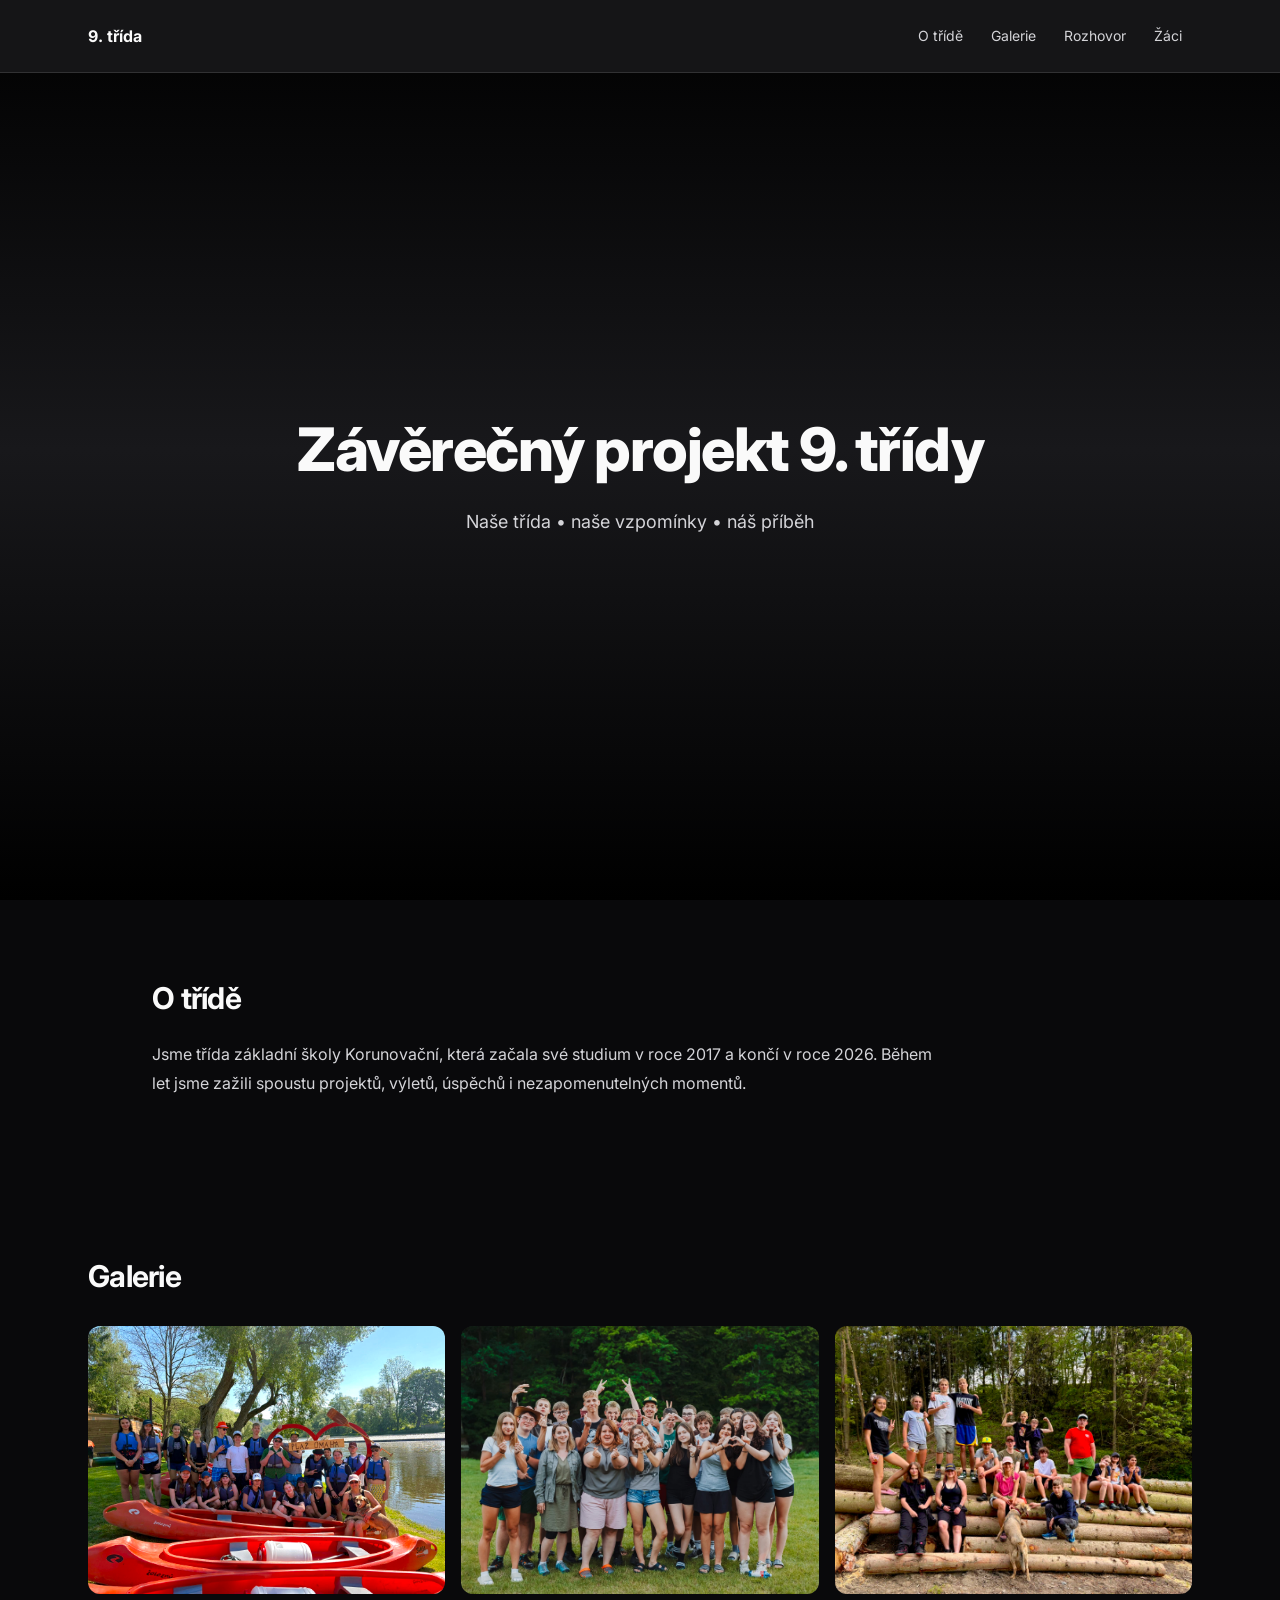
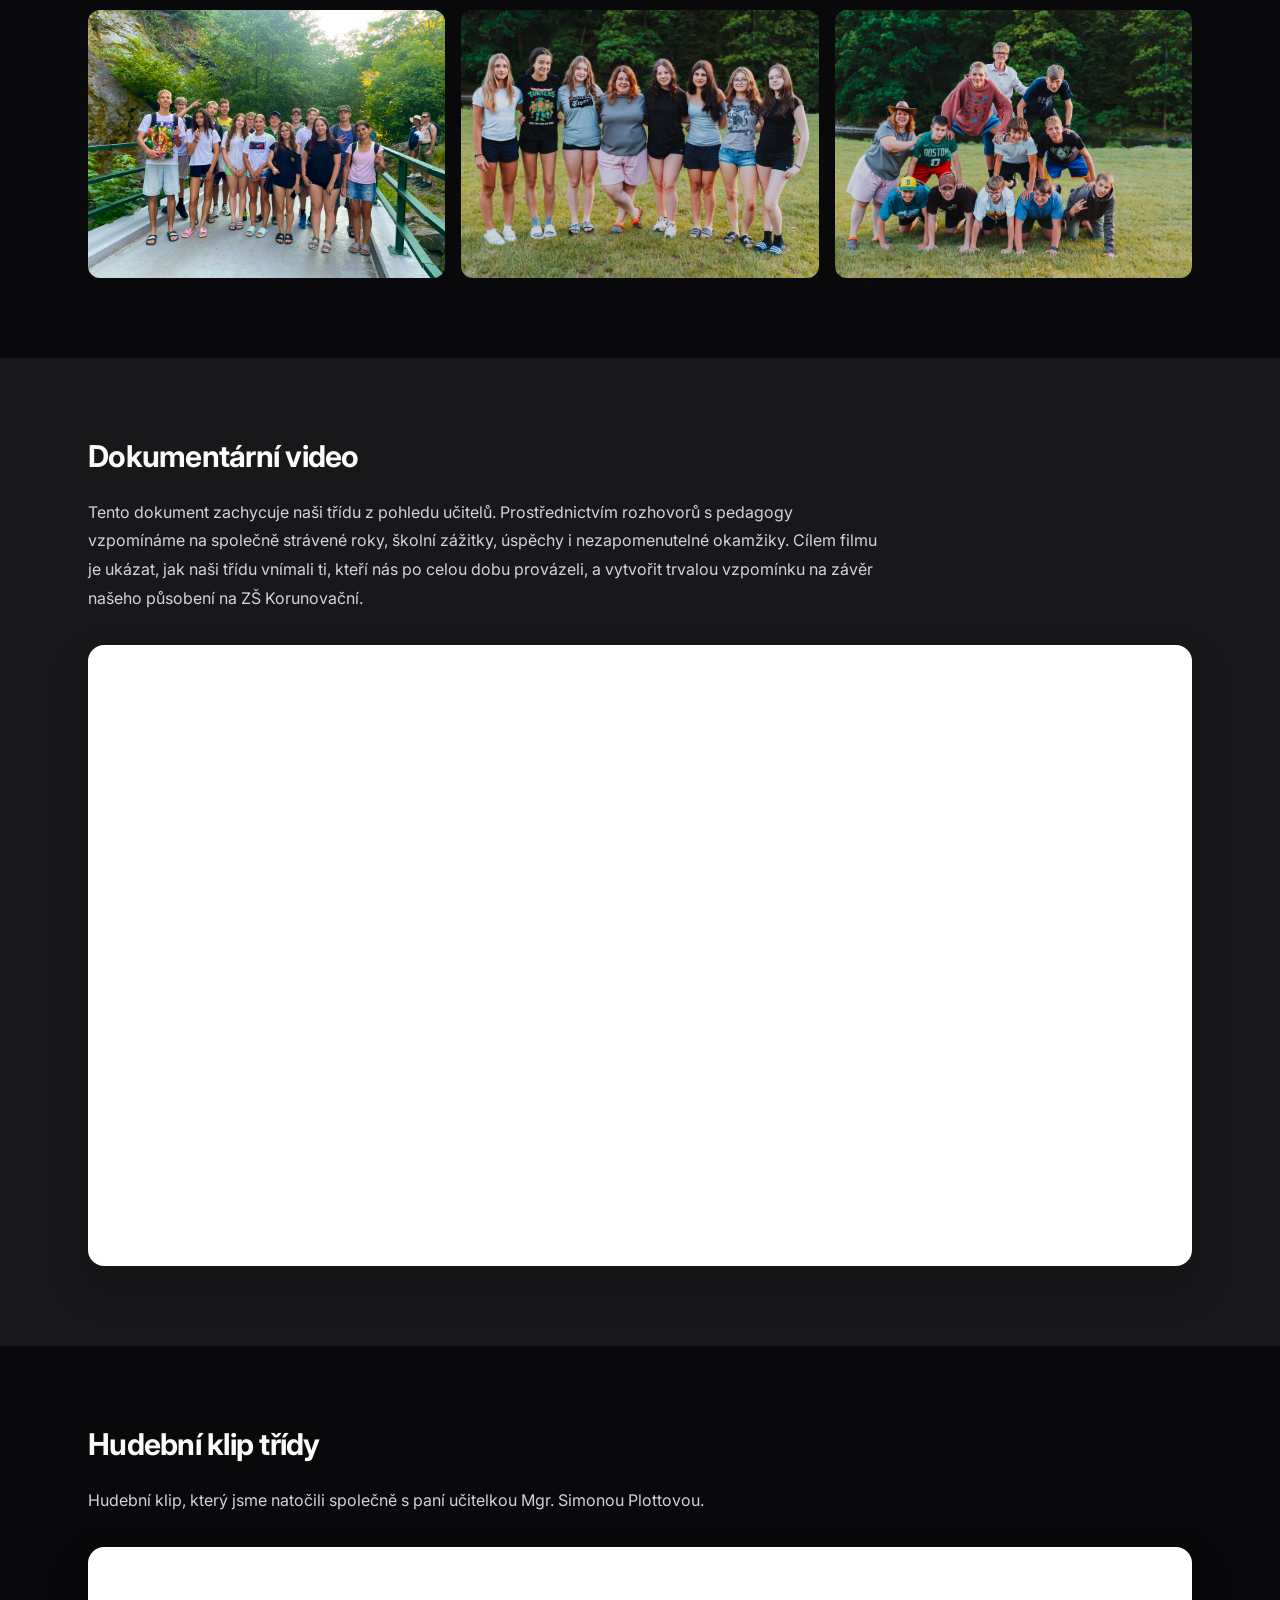
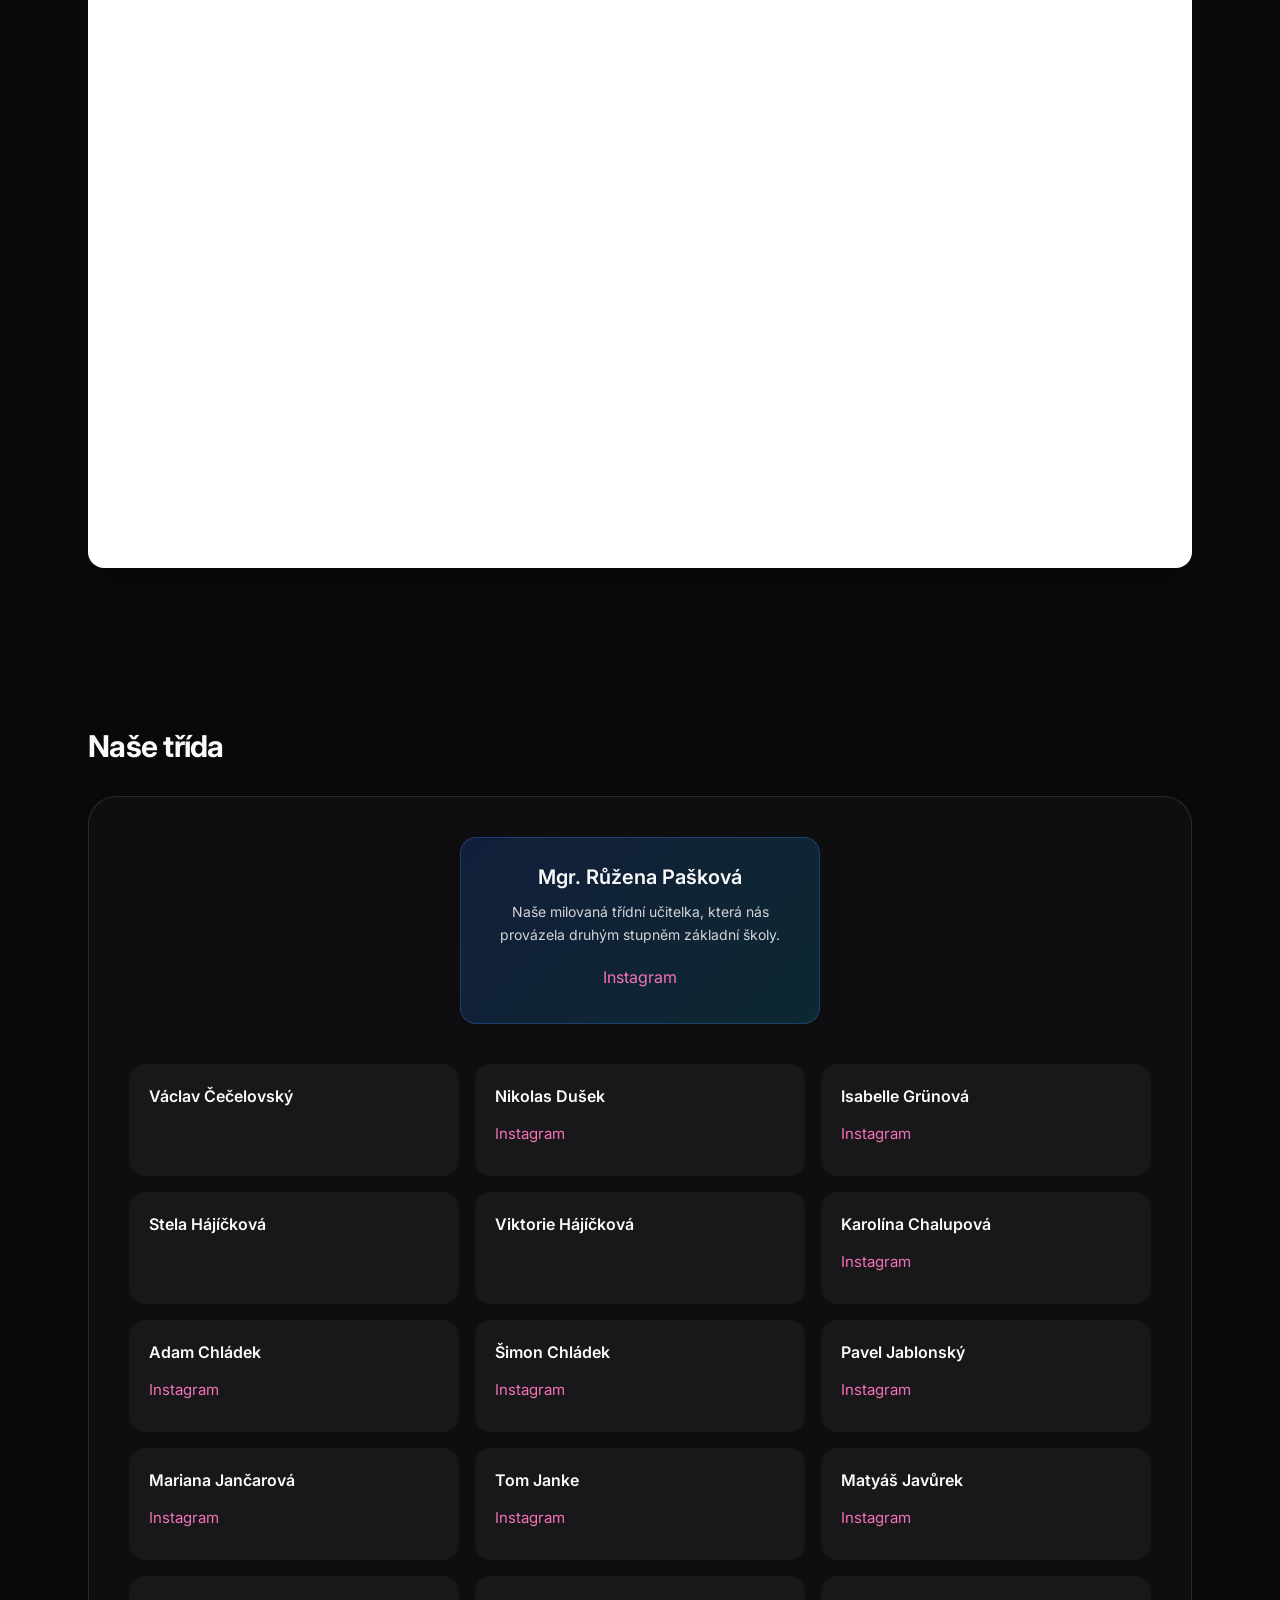
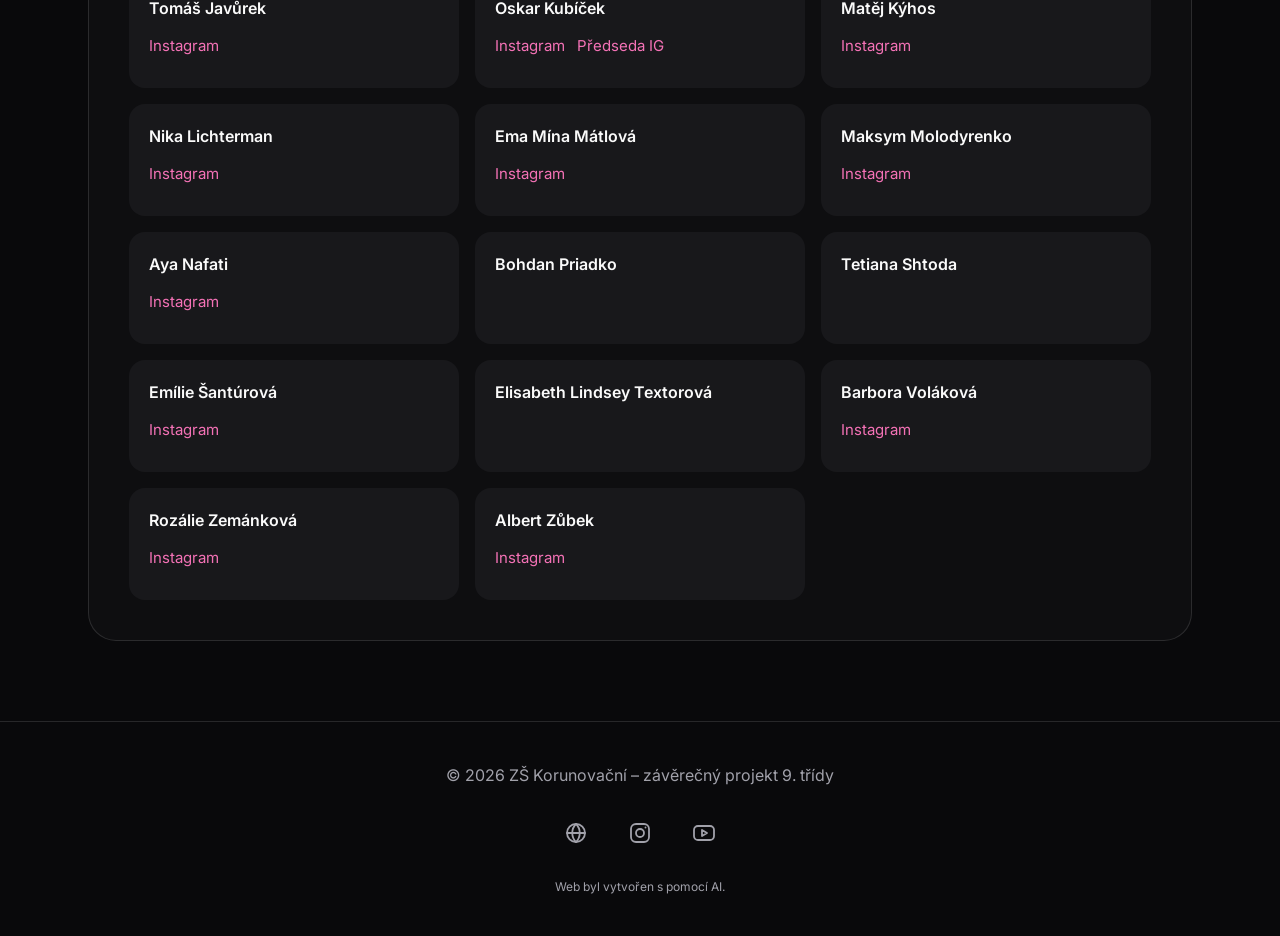
<file: index.html>
<!DOCTYPE html>
<html lang="cs">
<head>
  <meta charset="UTF-8">
  <meta name="viewport" content="width=device-width, initial-scale=1">
  <meta name="theme-color" content="#09090b">
  <meta name="description" content="Závěrečný projekt 9. třídy ZŠ Korunovační. Naše společné vzpomínky, fotografie, dokumentární video a hudební klip.">
  <title>Závěrečný projekt 9. třídy</title>
  <link rel="preconnect" href="https://fonts.googleapis.com">
  <link rel="preconnect" href="https://fonts.gstatic.com" crossorigin>
  <link href="https://fonts.googleapis.com/css2?family=Inter:wght@400;600;700;800&display=swap" rel="stylesheet">
  <link rel="stylesheet" href="styles.css">
  <script src="script.js" defer></script>
</head>
<body>
  <a class="skip-link" href="#obsah">Přeskočit na obsah</a>
  <header class="site-header">
    <div class="nav-inner container">
      <a class="brand" href="#uvod">9. třída</a>
      <nav aria-label="Hlavní navigace">
        <a href="#o-tride">O třídě</a>
        <a href="#galerie">Galerie</a>
        <a href="#rozhovor">Rozhovor</a>
        <a href="#zaci">Žáci</a>
      </nav>
    </div>
  </header>

  <main id="obsah" tabindex="-1">
    <section id="uvod" class="hero" aria-labelledby="hero-title">
      <div class="hero-content">
        <h1 id="hero-title">Závěrečný projekt 9. třídy</h1>
        <p>Naše třída • naše vzpomínky • náš příběh</p>
      </div>
    </section>

    <section id="o-tride" class="section container container-narrow" aria-labelledby="about-title">
      <h2 id="about-title">O třídě</h2>
      <p class="section-copy">Jsme třída základní školy Korunovační, která začala své studium v roce 2017 a končí v roce 2026.
        Během let jsme zažili spoustu projektů, výletů, úspěchů i nezapomenutelných momentů.</p>
    </section>

    <section id="galerie" class="section container" aria-labelledby="gallery-title">
      <h2 id="gallery-title">Galerie</h2>
      <div class="gallery-grid"><a class="gallery-item" href="images/1.jpg" data-photo="0" aria-label="Otevřít fotografii 1 z 6">
  <img src="images/1.jpg" width="2048" height="1536" alt="Fotografie ze života naší třídy 1" loading="lazy" decoding="async">
  <span class="gallery-error" hidden>Fotografii se nepodařilo načíst. Otevřít znovu.</span>
</a>
<a class="gallery-item" href="images/2.jpg" data-photo="1" aria-label="Otevřít fotografii 2 z 6">
  <img src="images/2.jpg" width="2048" height="1365" alt="Fotografie ze života naší třídy 2" loading="lazy" decoding="async">
  <span class="gallery-error" hidden>Fotografii se nepodařilo načíst. Otevřít znovu.</span>
</a>
<a class="gallery-item" href="images/3.jpg" data-photo="2" aria-label="Otevřít fotografii 3 z 6">
  <img src="images/3.jpg" width="1600" height="1200" alt="Fotografie ze života naší třídy 3" loading="lazy" decoding="async">
  <span class="gallery-error" hidden>Fotografii se nepodařilo načíst. Otevřít znovu.</span>
</a>
<a class="gallery-item" href="images/4.jpg" data-photo="3" aria-label="Otevřít fotografii 4 z 6">
  <img src="images/4.jpg" width="2048" height="1536" alt="Fotografie ze života naší třídy 4" loading="lazy" decoding="async">
  <span class="gallery-error" hidden>Fotografii se nepodařilo načíst. Otevřít znovu.</span>
</a>
<a class="gallery-item" href="images/5.jpg" data-photo="4" aria-label="Otevřít fotografii 5 z 6">
  <img src="images/5.jpg" width="2048" height="1365" alt="Fotografie ze života naší třídy 5" loading="lazy" decoding="async">
  <span class="gallery-error" hidden>Fotografii se nepodařilo načíst. Otevřít znovu.</span>
</a>
<a class="gallery-item" href="images/6.jpg" data-photo="5" aria-label="Otevřít fotografii 6 z 6">
  <img src="images/6.jpg" width="2048" height="1365" alt="Fotografie ze života naší třídy 6" loading="lazy" decoding="async">
  <span class="gallery-error" hidden>Fotografii se nepodařilo načíst. Otevřít znovu.</span>
</a></div>
    </section>

    <section id="rozhovor" class="section video-section" aria-labelledby="documentary-title">
      <div class="container">
        <h2 id="documentary-title">Dokumentární video</h2>
        <p class="section-copy">Tento dokument zachycuje naši třídu z pohledu učitelů. Prostřednictvím rozhovorů s pedagogy vzpomínáme na společně strávené roky, školní zážitky, úspěchy i nezapomenutelné okamžiky.
          Cílem filmu je ukázat, jak naši třídu vnímali ti, kteří nás po celou dobu provázeli, a vytvořit trvalou vzpomínku na závěr našeho působení na ZŠ Korunovační.</p>
        <div class="video-frame">
          <iframe src="https://www.youtube.com/embed/dUMbdHJ4YiU" title="Dokumentární video naší třídy – rozhovory s učiteli" loading="lazy" allow="accelerometer; autoplay; clipboard-write; encrypted-media; gyroscope; picture-in-picture; web-share" allowfullscreen></iframe>
        </div>
      </div>
    </section>

    <section class="section container" aria-labelledby="music-title">
      <h2 id="music-title">Hudební klip třídy</h2>
      <p class="section-copy">Hudební klip, který jsme natočili společně s paní učitelkou Mgr. Simonou Plottovou.</p>
      <div class="video-frame">
        <iframe src="https://www.youtube.com/embed/933oZSDZcDY" title="Hudební klip třídy s paní učitelkou Mgr. Simonou Plottovou" loading="lazy" allow="accelerometer; autoplay; clipboard-write; encrypted-media; gyroscope; picture-in-picture; web-share" allowfullscreen></iframe>
      </div>
    </section>

    <section id="zaci" class="section container" aria-labelledby="class-title">
      <h2 id="class-title">Naše třída</h2>
      <div class="class-panel">
        <div class="teacher-card">
          <h3>Mgr. Růžena Pašková</h3>
          <p>Naše milovaná třídní učitelka, která nás provázela druhým stupněm základní školy.</p>
          <a href="https://www.instagram.com/ruzenkapaskova/" target="_blank" rel="noopener noreferrer" aria-label="Instagram – Mgr. Růžena Pašková (nová karta)">Instagram</a>
        </div>
        <ul class="student-grid"><li class="student-card"><h3>Václav Čečelovský</h3></li><li class="student-card"><h3>Nikolas Dušek</h3><div class="student-links"><a href="https://www.instagram.com/duseknikolas/" target="_blank" rel="noopener noreferrer" aria-label="Instagram – Nikolas Dušek (nová karta)">Instagram</a></div></li><li class="student-card"><h3>Isabelle Grünová</h3><div class="student-links"><a href="https://www.instagram.com/i._grunova/" target="_blank" rel="noopener noreferrer" aria-label="Instagram – Isabelle Grünová (nová karta)">Instagram</a></div></li><li class="student-card"><h3>Stela Hájíčková</h3></li><li class="student-card"><h3>Viktorie Hájíčková</h3></li><li class="student-card"><h3>Karolína Chalupová</h3><div class="student-links"><a href="https://www.instagram.com/kar0l1nqaa/" target="_blank" rel="noopener noreferrer" aria-label="Instagram – Karolína Chalupová (nová karta)">Instagram</a></div></li><li class="student-card"><h3>Adam Chládek</h3><div class="student-links"><a href="https://www.instagram.com/adam_chladek_/" target="_blank" rel="noopener noreferrer" aria-label="Instagram – Adam Chládek (nová karta)">Instagram</a></div></li><li class="student-card"><h3>Šimon Chládek</h3><div class="student-links"><a href="https://www.instagram.com/simon.chladek/" target="_blank" rel="noopener noreferrer" aria-label="Instagram – Šimon Chládek (nová karta)">Instagram</a></div></li><li class="student-card"><h3>Pavel Jablonský</h3><div class="student-links"><a href="https://www.instagram.com/jablonsky.pavel/" target="_blank" rel="noopener noreferrer" aria-label="Instagram – Pavel Jablonský (nová karta)">Instagram</a></div></li><li class="student-card"><h3>Mariana Jančarová</h3><div class="student-links"><a href="https://www.instagram.com/jancarovamariana/" target="_blank" rel="noopener noreferrer" aria-label="Instagram – Mariana Jančarová (nová karta)">Instagram</a></div></li><li class="student-card"><h3>Tom Janke</h3><div class="student-links"><a href="https://www.instagram.com/tom_.kajdajk/" target="_blank" rel="noopener noreferrer" aria-label="Instagram – Tom Janke (nová karta)">Instagram</a></div></li><li class="student-card"><h3>Matyáš Javůrek</h3><div class="student-links"><a href="https://www.instagram.com/maty_maple/" target="_blank" rel="noopener noreferrer" aria-label="Instagram – Matyáš Javůrek (nová karta)">Instagram</a></div></li><li class="student-card"><h3>Tomáš Javůrek</h3><div class="student-links"><a href="https://www.instagram.com/tomisk0_/" target="_blank" rel="noopener noreferrer" aria-label="Instagram – Tomáš Javůrek (nová karta)">Instagram</a></div></li><li class="student-card"><h3>Oskar Kubíček</h3><div class="student-links"><a href="https://www.instagram.com/everydayoskar/" target="_blank" rel="noopener noreferrer" aria-label="Instagram – Oskar Kubíček (nová karta)">Instagram</a><a href="https://www.instagram.com/predseda.kubicek/" target="_blank" rel="noopener noreferrer" aria-label="Předseda IG – Oskar Kubíček (nová karta)">Předseda IG</a></div></li><li class="student-card"><h3>Matěj Kýhos</h3><div class="student-links"><a href="https://www.instagram.com/mattyseg/" target="_blank" rel="noopener noreferrer" aria-label="Instagram – Matěj Kýhos (nová karta)">Instagram</a></div></li><li class="student-card"><h3>Nika Lichterman</h3><div class="student-links"><a href="https://www.instagram.com/mm00__3/" target="_blank" rel="noopener noreferrer" aria-label="Instagram – Nika Lichterman (nová karta)">Instagram</a></div></li><li class="student-card"><h3>Ema Mína Mátlová</h3><div class="student-links"><a href="https://www.instagram.com/emqwx.x/" target="_blank" rel="noopener noreferrer" aria-label="Instagram – Ema Mína Mátlová (nová karta)">Instagram</a></div></li><li class="student-card"><h3>Maksym Molodyrenko</h3><div class="student-links"><a href="https://www.instagram.com/aymaksymsm69/" target="_blank" rel="noopener noreferrer" aria-label="Instagram – Maksym Molodyrenko (nová karta)">Instagram</a></div></li><li class="student-card"><h3>Aya Nafati</h3><div class="student-links"><a href="https://www.instagram.com/_ayanafati/" target="_blank" rel="noopener noreferrer" aria-label="Instagram – Aya Nafati (nová karta)">Instagram</a></div></li><li class="student-card"><h3>Bohdan Priadko</h3></li><li class="student-card"><h3>Tetiana Shtoda</h3></li><li class="student-card"><h3>Emílie Šantúrová</h3><div class="student-links"><a href="https://www.instagram.com/em1lqx/" target="_blank" rel="noopener noreferrer" aria-label="Instagram – Emílie Šantúrová (nová karta)">Instagram</a></div></li><li class="student-card"><h3>Elisabeth Lindsey Textorová</h3></li><li class="student-card"><h3>Barbora Voláková</h3><div class="student-links"><a href="https://www.instagram.com/volakova_.b/" target="_blank" rel="noopener noreferrer" aria-label="Instagram – Barbora Voláková (nová karta)">Instagram</a></div></li><li class="student-card"><h3>Rozálie Zemánková</h3><div class="student-links"><a href="https://www.instagram.com/zemankova.r/" target="_blank" rel="noopener noreferrer" aria-label="Instagram – Rozálie Zemánková (nová karta)">Instagram</a></div></li><li class="student-card"><h3>Albert Zůbek</h3><div class="student-links"><a href="https://www.instagram.com/albertzubek/" target="_blank" rel="noopener noreferrer" aria-label="Instagram – Albert Zůbek (nová karta)">Instagram</a></div></li></ul>
      </div>
    </section>
  </main>

  <footer class="site-footer">
    <div class="container">
      <p>© 2026 ZŠ Korunovační – závěrečný projekt 9. třídy</p>
      <div class="social-links">
        <a href="https://www.korunka.org/" target="_blank" rel="noopener noreferrer" aria-label="Oficiální web školy (nová karta)" title="Oficiální web školy"><svg class="icon" viewBox="0 0 24 24" fill="none" stroke="currentColor" stroke-width="1.8" stroke-linecap="round" stroke-linejoin="round" aria-hidden="true"><circle cx="12" cy="12" r="9"/><path d="M3 12h18M12 3c5 5 5 13 0 18-5-5-5-13 0-18Z"/></svg></a>
        <a href="https://www.instagram.com/zskorunovacni_funpage/" target="_blank" rel="noopener noreferrer" aria-label="Instagram školy (nová karta)" title="Instagram školy"><svg class="icon" viewBox="0 0 24 24" fill="none" stroke="currentColor" stroke-width="1.8" stroke-linecap="round" stroke-linejoin="round" aria-hidden="true"><rect x="3" y="3" width="18" height="18" rx="5"/><circle cx="12" cy="12" r="4"/><path d="M17.5 6.5h.01"/></svg></a>
        <a href="https://www.youtube.com/@zskorunovacni.official" target="_blank" rel="noopener noreferrer" aria-label="YouTube školy (nová karta)" title="YouTube školy"><svg class="icon" viewBox="0 0 24 24" fill="none" stroke="currentColor" stroke-width="1.8" stroke-linecap="round" stroke-linejoin="round" aria-hidden="true"><rect x="2" y="5" width="20" height="14" rx="4"/><path d="m10 9 5 3-5 3Z"/></svg></a>
      </div>
      <p class="site-credit">Web byl vytvořen s pomocí AI.</p>
    </div>
  </footer>

  <dialog id="lightbox" class="lightbox" aria-labelledby="lightbox-title">
    <div class="lightbox-shell">
      <header class="lightbox-toolbar">
        <h2 id="lightbox-title" class="sr-only">Fotogalerie naší třídy</h2>
        <p id="lightbox-count" class="photo-count" role="status" aria-live="polite" aria-atomic="true">1 / 6</p>
        <button id="lightbox-close" class="icon-button" type="button" aria-label="Zavřít galerii" title="Zavřít (Esc)" autofocus><svg class="icon" viewBox="0 0 24 24" fill="none" stroke="currentColor" stroke-width="1.8" stroke-linecap="round" stroke-linejoin="round" aria-hidden="true"><path d="m6 6 12 12M6 18 18 6"/></svg></button>
      </header>
      <div class="lightbox-stage" id="lightbox-stage" aria-busy="false">
        <button id="lightbox-prev" class="icon-button lightbox-prev" type="button" aria-label="Předchozí fotografie" title="Předchozí fotografie (←)"><svg class="icon" viewBox="0 0 24 24" fill="none" stroke="currentColor" stroke-width="1.8" stroke-linecap="round" stroke-linejoin="round" aria-hidden="true"><path d="m15 18-6-6 6-6"/></svg></button>
        <div class="lightbox-image-area">
          <img id="lightbox-img" alt="" draggable="false" hidden>
          <div id="lightbox-loading" class="lightbox-loading" role="status" hidden><span class="spinner" aria-hidden="true"></span><span>Načítání fotografie…</span></div>
          <div id="lightbox-error" class="lightbox-error" role="alert" hidden><p>Fotografii se nepodařilo načíst.</p><button id="lightbox-retry" class="secondary-button" type="button">Zkusit znovu</button></div>
        </div>
        <button id="lightbox-next" class="icon-button lightbox-next" type="button" aria-label="Další fotografie" title="Další fotografie (→)"><svg class="icon" viewBox="0 0 24 24" fill="none" stroke="currentColor" stroke-width="1.8" stroke-linecap="round" stroke-linejoin="round" aria-hidden="true"><path d="m9 6 6 6-6 6"/></svg></button>
      </div>
      <footer class="lightbox-footer">
        <div class="lightbox-thumbnails" aria-label="Výběr fotografie"><button class="lightbox-thumb" type="button" data-index="0" aria-label="Zobrazit fotografii 1 z 6" aria-pressed="false"><img src="images/1.jpg" width="64" height="48" alt="" loading="lazy" decoding="async"></button>
<button class="lightbox-thumb" type="button" data-index="1" aria-label="Zobrazit fotografii 2 z 6" aria-pressed="false"><img src="images/2.jpg" width="64" height="48" alt="" loading="lazy" decoding="async"></button>
<button class="lightbox-thumb" type="button" data-index="2" aria-label="Zobrazit fotografii 3 z 6" aria-pressed="false"><img src="images/3.jpg" width="64" height="48" alt="" loading="lazy" decoding="async"></button>
<button class="lightbox-thumb" type="button" data-index="3" aria-label="Zobrazit fotografii 4 z 6" aria-pressed="false"><img src="images/4.jpg" width="64" height="48" alt="" loading="lazy" decoding="async"></button>
<button class="lightbox-thumb" type="button" data-index="4" aria-label="Zobrazit fotografii 5 z 6" aria-pressed="false"><img src="images/5.jpg" width="64" height="48" alt="" loading="lazy" decoding="async"></button>
<button class="lightbox-thumb" type="button" data-index="5" aria-label="Zobrazit fotografii 6 z 6" aria-pressed="false"><img src="images/6.jpg" width="64" height="48" alt="" loading="lazy" decoding="async"></button></div>
        <p id="lightbox-help">Listujte šipkami ← →. Zavřete klávesou Esc.</p>
      </footer>
    </div>
  </dialog>
</body>
</html>
</file>
<file: styles.css>
:root {
  color-scheme: dark;
  --background: #09090b;
  --surface: #18181b;
  --surface-hover: #27272a;
  --text: #fafafa;
  --muted: #d4d4d8;
  --subtle: #a1a1aa;
  --border: rgba(255, 255, 255, .12);
  --accent: #60a5fa;
  --accent-strong: #2563eb;
  --social: #f472b6;
  --radius: 16px;
  --header-height: 72px;
}

*, *::before, *::after { box-sizing: border-box; }
html { scroll-behavior: smooth; scroll-padding-top: calc(var(--header-height) + 24px); }
body { margin: 0; background: var(--background); color: var(--text); font-family: Inter, system-ui, -apple-system, BlinkMacSystemFont, "Segoe UI", sans-serif; font-size: 16px; line-height: 1.65; -webkit-font-smoothing: antialiased; }
body.lightbox-open { position: fixed; width: 100%; overflow: hidden; }
button, a { -webkit-tap-highlight-color: transparent; touch-action: manipulation; }
button { font: inherit; }
button, a, img { -webkit-user-drag: none; }
button { cursor: pointer; }
a { color: inherit; text-decoration: none; }
a, button { transition: color .18s ease, background-color .18s ease, border-color .18s ease, opacity .18s ease, transform .18s ease; }
button:active { transform: scale(.97); }
:focus-visible { outline: 3px solid var(--accent); outline-offset: 5px; }
main:focus { outline: none; }
::selection { color: white; background: #1d4ed8; }
[hidden] { display: none !important; }
h1, h2, h3, p { margin: 0; }
h1, h2, h3 { line-height: 1.2; text-wrap: balance; }
h1, h2 { letter-spacing: -.025em; }
h2 { font-size: clamp(1.65rem, 3vw, 1.875rem); font-weight: 700; margin-bottom: 24px; }
h3 { font-size: 1rem; font-weight: 600; line-height: 1.5; }
img, svg { display: block; }
img { max-width: 100%; }
.icon { width: 24px; height: 24px; flex-shrink: 0; }
.container { width: 100%; max-width: 1152px; margin-inline: auto; padding-inline: 24px; }
.container-narrow { max-width: 1024px; }
.section { padding-block: 80px; }
.section-copy { max-width: 80ch; color: var(--muted); line-height: 1.8; }
.sr-only { position: absolute; width: 1px; height: 1px; padding: 0; margin: -1px; overflow: hidden; clip: rect(0, 0, 0, 0); white-space: nowrap; border: 0; }
.skip-link { position: fixed; top: 12px; left: 16px; z-index: 100; padding: 10px 16px; border-radius: 8px; background: var(--accent-strong); color: white; transform: translateY(-160%); }
.skip-link:focus { transform: translateY(0); }

/* Původní tmavý vzhled a modrý akcent, společná pravidla ovládání. */
.site-header { position: fixed; inset: 0 0 auto; z-index: 50; border-bottom: 1px solid var(--border); background: rgba(24, 24, 27, .88); -webkit-backdrop-filter: blur(12px); backdrop-filter: blur(12px); }
.nav-inner { min-height: var(--header-height); display: flex; align-items: center; justify-content: space-between; gap: 24px; }
.brand { font-weight: 700; white-space: nowrap; padding-block: 10px; }
.site-header nav { display: flex; gap: 8px; align-items: center; }
.site-header nav a { display: inline-flex; min-height: 44px; align-items: center; padding: 8px 10px; border-radius: 8px; font-size: .875rem; color: var(--muted); }
.site-header nav a[aria-current="location"] { color: var(--accent); background: rgba(96, 165, 250, .09); }
.hero { min-height: 100svh; padding: calc(var(--header-height) + 60px) 24px 80px; display: grid; place-items: center; text-align: center; background: linear-gradient(to bottom, #000, #18181b, #000); }
.hero-content { width: 100%; max-width: 1000px; }
.hero h1 { font-size: clamp(2.25rem, 5.5vw, 3.75rem); font-weight: 800; line-height: 1.12; }
.hero p { color: var(--muted); font-size: clamp(1rem, 2vw, 1.125rem); margin-top: 24px; text-wrap: balance; }

.gallery-grid { display: grid; grid-template-columns: repeat(3, minmax(0, 1fr)); gap: 16px; margin-top: 32px; }
.gallery-item { display: block; position: relative; aspect-ratio: 4 / 3; border-radius: 12px; background: var(--surface); cursor: zoom-in; }
.gallery-item img { width: 100%; height: 100%; object-fit: cover; border-radius: inherit; transition: filter .2s ease; }
.gallery-item.is-loading { animation: thumbnail-loading 1.5s ease-in-out infinite alternate; }
.gallery-item.has-error { border: 1px solid var(--border); }
.gallery-item.has-error img { visibility: hidden; }
.gallery-error { position: absolute; inset: 0; display: grid; place-items: center; padding: 16px; text-align: center; color: var(--muted); font-size: .875rem; }
.video-section { background: var(--surface); }
.video-frame { aspect-ratio: 16 / 9; overflow: hidden; border-radius: var(--radius); background: #000; margin-top: 32px; box-shadow: 0 20px 40px rgba(0, 0, 0, .18); }
.video-frame iframe { width: 100%; height: 100%; display: block; border: 0; }

.class-panel { --panel-padding: 40px; --panel-radius: 28px; padding: var(--panel-padding); border: 1px solid var(--border); border-radius: var(--panel-radius); background: rgba(24, 24, 27, .4); margin-top: 32px; }
.teacher-card { width: min(100%, 360px); padding: 24px; margin: 0 auto 40px; border-radius: var(--radius); border: 1px solid rgba(59, 130, 246, .3); background: linear-gradient(135deg, rgba(37, 99, 235, .2), rgba(8, 145, 178, .2)); text-align: center; }
.teacher-card h3 { font-size: 1.25rem; margin-bottom: 8px; }
.teacher-card p { color: var(--muted); font-size: .875rem; line-height: 1.7; margin-bottom: 8px; }
.teacher-card a, .student-links a { display: inline-flex; align-items: center; min-height: 44px; color: var(--social); text-decoration-thickness: 1px; text-underline-offset: 4px; }
.student-grid { list-style: none; padding: 0; margin: 0; display: grid; grid-template-columns: repeat(3, minmax(0, 1fr)); gap: 16px; }
.student-card { min-width: 0; padding: 20px; border-radius: var(--radius); background: var(--surface); }
.student-card h3 { overflow-wrap: anywhere; }
.student-links { display: flex; flex-wrap: wrap; column-gap: 12px; margin-top: 4px; }
.student-links a { font-size: .9375rem; }
.site-footer { padding-block: 40px; border-top: 1px solid var(--border); color: var(--subtle); text-align: center; }
.site-footer > .container > p:first-child { text-wrap: balance; }
.social-links { display: flex; justify-content: center; gap: 16px; margin-block: 20px; }
.social-links a { width: 48px; height: 48px; display: grid; place-items: center; border-radius: 12px; }
.site-credit { font-size: .75rem; }

/* Dialog je v horní vrstvě prohlížeče; navigace stránky zůstává neaktivní. */
.lightbox { position: fixed; inset: 0; width: 100%; max-width: none; height: 100%; height: 100dvh; max-height: none; margin: 0; padding: 0; border: 0; color: var(--text); background: rgba(0, 0, 0, .96); overscroll-behavior: contain; }
.lightbox::backdrop { background: rgba(0, 0, 0, .9); }
.lightbox[open] { animation: dialog-in .16s ease-out; }
.lightbox-shell { height: 100%; display: flex; flex-direction: column; padding: max(12px, env(safe-area-inset-top)) max(16px, env(safe-area-inset-right)) max(16px, env(safe-area-inset-bottom)) max(16px, env(safe-area-inset-left)); }
.lightbox-toolbar { display: flex; align-items: center; justify-content: space-between; flex: 0 0 auto; max-width: 1560px; width: 100%; margin-inline: auto; padding-bottom: 12px; }
.photo-count { font-variant-numeric: tabular-nums; font-size: .9375rem; color: var(--muted); padding-inline: 12px; }
.icon-button { width: 48px; height: 48px; flex-shrink: 0; border: 1px solid rgba(255, 255, 255, .18); border-radius: 50%; display: grid; place-items: center; color: white; background: rgba(24, 24, 27, .9); }
.lightbox-stage { position: relative; min-height: 0; flex: 1 1 0; display: grid; grid-template-columns: 48px minmax(0, 1fr) 48px; align-items: center; gap: 20px; width: 100%; max-width: 1680px; margin-inline: auto; touch-action: pan-y pinch-zoom; }
.lightbox-image-area { position: relative; width: 100%; height: 100%; min-height: 0; display: flex; align-items: center; justify-content: center; }
#lightbox-img { max-height: 100%; max-width: 100%; width: auto; height: auto; object-fit: contain; border-radius: 8px; user-select: none; }
#lightbox-img.is-ready { animation: image-in .16s ease-out; }
.lightbox-loading, .lightbox-error { position: absolute; inset: 0; display: flex; flex-direction: column; align-items: center; justify-content: center; gap: 16px; color: var(--muted); text-align: center; padding: 16px; }
.spinner { width: 28px; height: 28px; border: 2px solid var(--border); border-top-color: var(--accent); border-radius: 50%; animation: spin .8s linear infinite; }
.secondary-button { border: 1px solid var(--border); border-radius: 10px; color: white; background: var(--surface); padding: 10px 16px; min-height: 44px; }
.lightbox-footer { flex: 0 0 auto; padding-top: 20px; text-align: center; }
.lightbox-thumbnails { display: flex; justify-content: center; gap: 8px; max-width: 100%; padding: 5px; margin-inline: auto; }
.lightbox-thumb { display: block; width: 72px; height: 56px; min-width: 0; flex: 0 1 72px; padding: 3px; border: 2px solid transparent; border-radius: 10px; background: transparent; opacity: .55; }
.lightbox-thumb img { width: 100%; height: 100%; border-radius: 5px; object-fit: cover; }
.lightbox-thumb[aria-pressed="true"] { border-color: var(--accent); opacity: 1; }
#lightbox-help { width: fit-content; max-width: 100%; color: var(--subtle); font-size: .75rem; margin: 12px auto 0; }

@media (hover: hover) {
  .site-header a:hover { color: var(--accent); }
  .gallery-item:hover img { filter: brightness(1.12); }
  .teacher-card a:hover, .student-links a:hover { color: #f9a8d4; text-decoration: underline; }
  .social-links a:hover { color: var(--accent); background: var(--surface); }
  .icon-button:hover, .secondary-button:hover { background: #333338; border-color: rgba(255, 255, 255, .4); }
  .lightbox-thumb:hover { opacity: 1; }
}
@media (max-width: 767px) {
  .section { padding-block: 56px; }
  .gallery-grid { grid-template-columns: repeat(2, minmax(0, 1fr)); gap: 12px; }
  .class-panel { --panel-padding: 20px; --panel-radius: 24px; }
  .student-grid { grid-template-columns: repeat(2, minmax(0, 1fr)); gap: 12px; }
  .student-card { padding: 16px; }
  .lightbox-stage { gap: 12px; }
}
@media (max-width: 520px) {
  :root { --header-height: 104px; }
  .container { padding-inline: 20px; }
  .nav-inner { gap: 0; flex-direction: column; justify-content: center; padding-block: 4px; }
  .brand { padding-block: 4px; }
  .site-header nav { width: 100%; justify-content: space-between; gap: 4px; }
  .site-header nav a { padding-inline: 10px; }
  .hero { padding-inline: 20px; }
  .hero h1 { max-width: 12ch; margin-inline: auto; }
  .gallery-grid { gap: 10px; }
  .gallery-item { border-radius: 10px; }
  .class-panel { --panel-padding: 12px; --panel-radius: 28px; }
  .student-grid { grid-template-columns: 1fr; }
  .teacher-card { padding: 20px 16px; margin-bottom: 24px; }
  .lightbox-shell { padding-inline: max(10px, env(safe-area-inset-left)) max(10px, env(safe-area-inset-right)); }
  .lightbox-stage { display: flex; justify-content: center; }
  .lightbox-prev, .lightbox-next { position: absolute; z-index: 2; width: 44px; height: 44px; top: 50%; margin-top: -22px; background: rgba(9, 9, 11, .85); }
  .lightbox-prev { left: 4px; }
  .lightbox-next { right: 4px; }
  .lightbox-thumbnails { gap: 4px; }
  .lightbox-thumb { height: 48px; }
  .lightbox-footer { padding-top: 12px; }
  .lightbox-toolbar { padding-bottom: 8px; }
  .lightbox-error { padding-inline: 54px; font-size: .875rem; }
}
@media (max-width: 767px), (pointer: coarse) {
  #lightbox-help { display: none; }
}
@media (max-height: 500px) and (orientation: landscape) {
  .lightbox-toolbar { position: absolute; top: 8px; left: 12px; right: 12px; width: auto; z-index: 3; pointer-events: none; }
  .lightbox-toolbar > * { pointer-events: auto; }
  .photo-count { border-radius: 8px; background: rgba(9, 9, 11, .8); padding: 8px 12px; }
  .lightbox-stage { padding-inline: 4px; }
  .lightbox-footer { padding-top: 8px; }
  .lightbox-thumb { height: 44px; width: 60px; flex-basis: 60px; }
  #lightbox-help { display: none; }
}
@keyframes spin { to { transform: rotate(360deg); } }
@keyframes thumbnail-loading { to { background: #27272a; } }
@keyframes dialog-in { from { opacity: 0; } to { opacity: 1; } }
@keyframes image-in { from { opacity: .25; } to { opacity: 1; } }
@media (prefers-reduced-motion: reduce) {
  html { scroll-behavior: auto; }
  *, *::before, *::after { animation: none !important; transition: none !important; }
}
</file>
